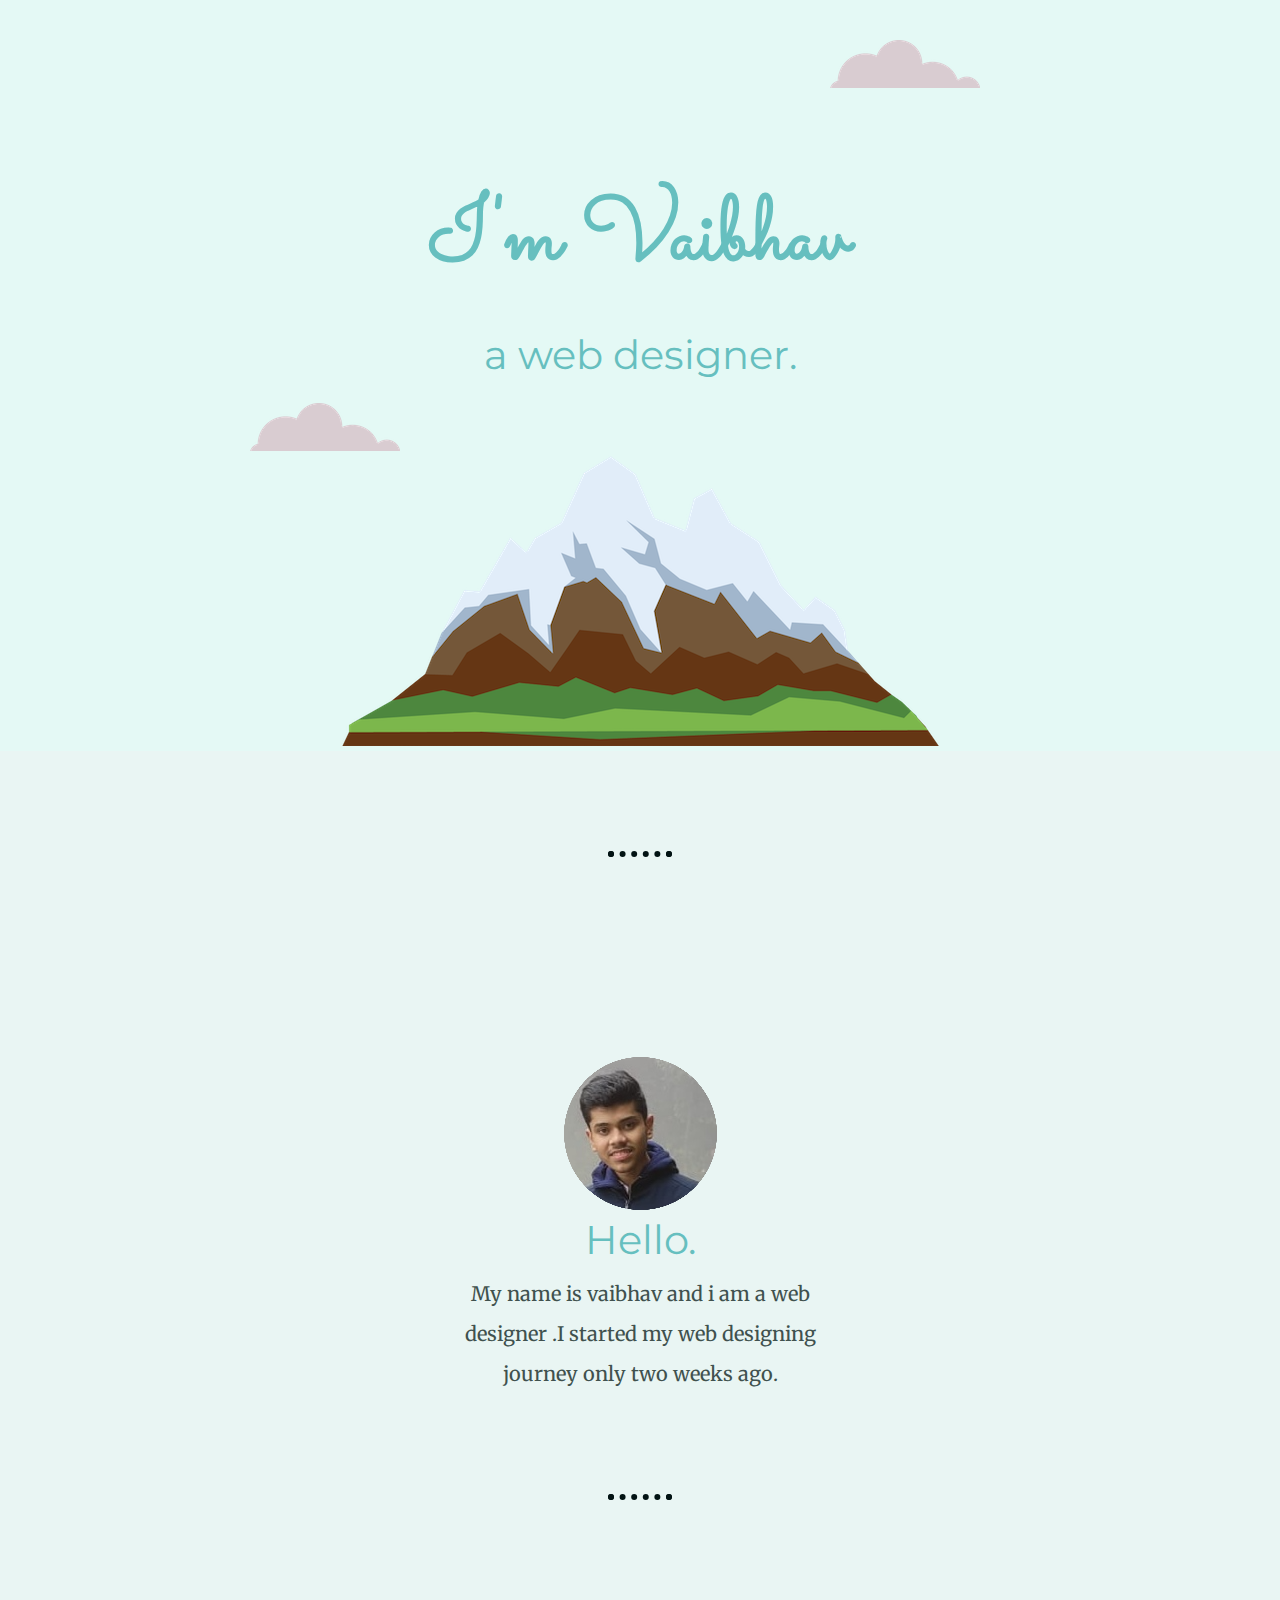
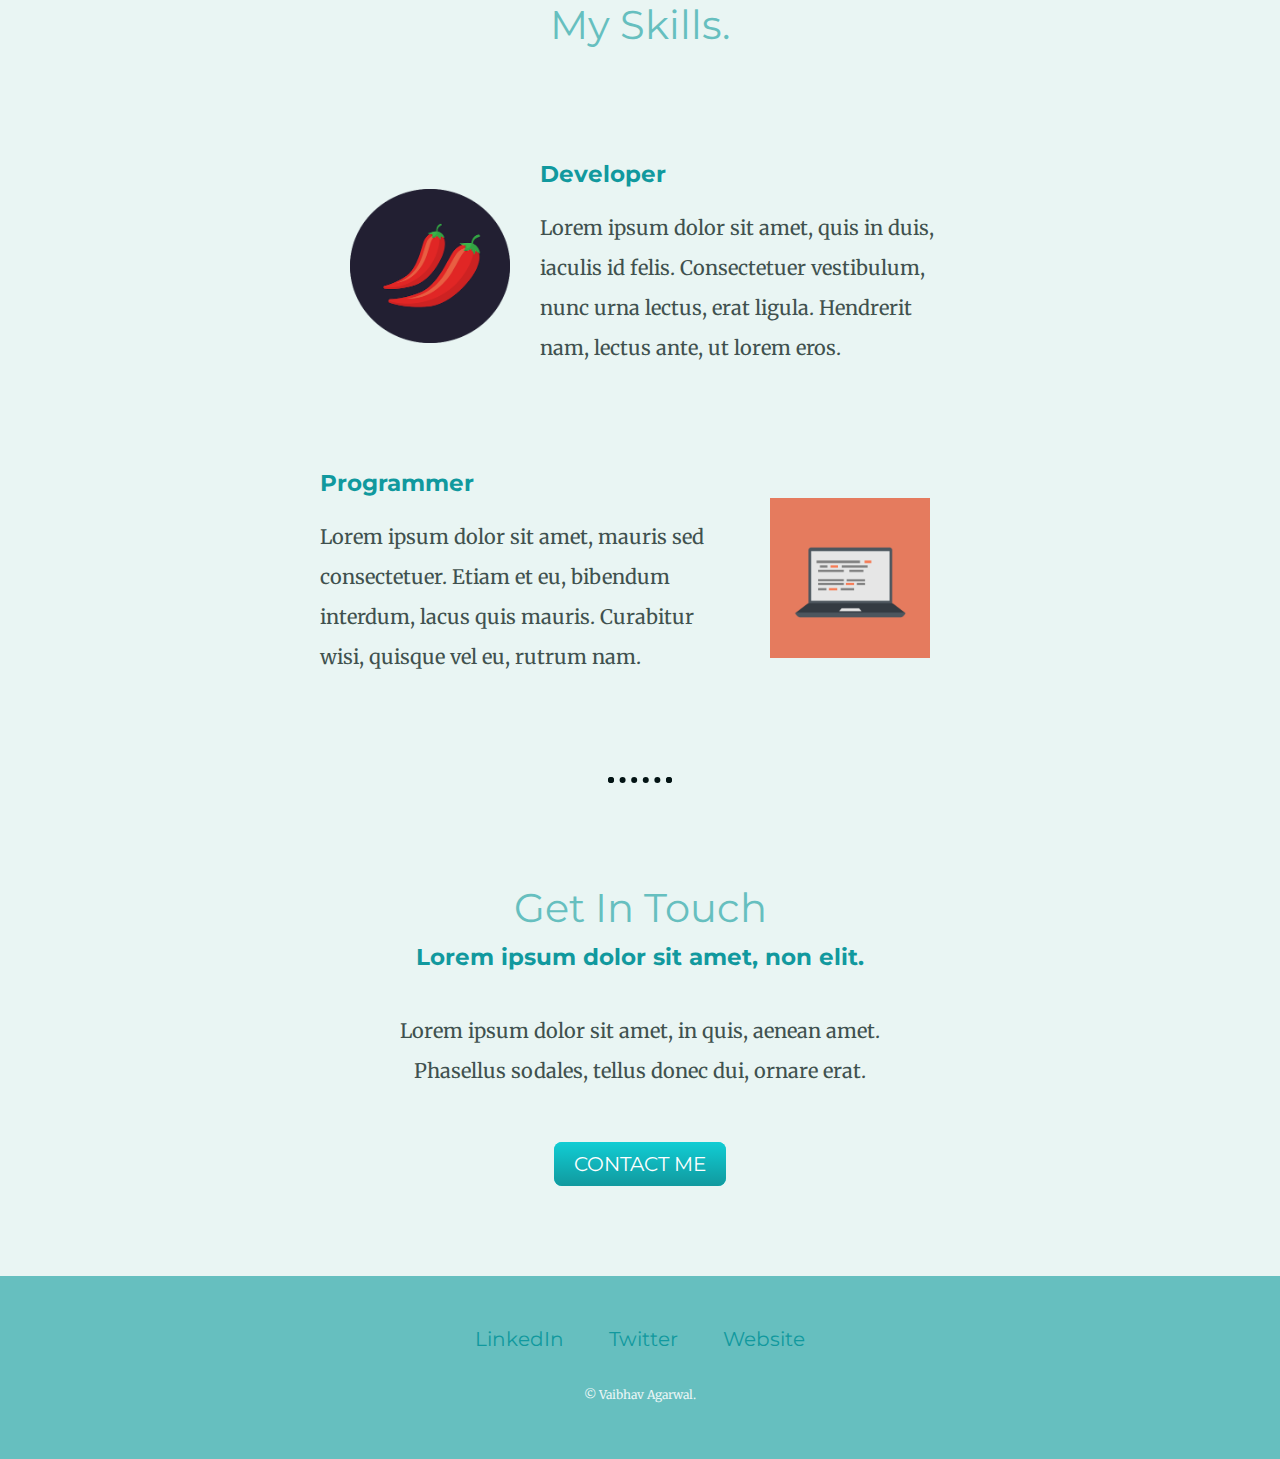
<file: index.html>
<!DOCTYPE html>
<html lang="en">
<head>
    <meta charset="UTF-8">
    <title>Vaibhav Agarwal</title>
    <link rel="stylesheet" href="css/style.css">
    <link rel="icon" href="favicon (1).ico">
    <link rel="preconnect" href="https://fonts.googleapis.com">
    <link rel="preconnect" href="https://fonts.gstatic.com" crossorigin>
    <link href="https://fonts.googleapis.com/css2?family=Merriweather&family=Montserrat&family=Sacramento&display=swap" rel="stylesheet"></head>
<body>
    <div class="first">
        <img class="top-cloud" src="images/cloud.png" alt="">
        <h1>I'm Vaibhav</h1>
        <h2>a web designer.</h2>
    <img class="bottom-cloud" src="images/cloud.png" alt="could image">
    <img src="images/mountain.png" alt="">
    </div>
    <hr>
    <div class="second">
        <div class="profile">
          <img class="img1" src="images/vaibhav.png" alt="">
          <h2>Hello.</h2>
          <p class="intro">My name is vaibhav and i am a web designer .I started my web designing journey only two weeks ago.</p>
        </div>
        <hr>
        <div class="skills">
          <h2>My Skills.</h2>
          <div class="skill-row">
            <img class="img2"  src="images/chillies.png" alt="">
            <h3>Developer</h3>
            <p>Lorem ipsum dolor sit amet, quis in duis, iaculis id felis. Consectetuer vestibulum, nunc urna lectus, erat ligula. Hendrerit nam, lectus ante, ut lorem eros.</p>
          </div>
          <div class="skill-row">
            <img class="img3" src="images/computer.png" alt="">
            <h3>Programmer</h3>
            <p>Lorem ipsum dolor sit amet, mauris sed consectetuer. Etiam et eu, bibendum interdum, lacus quis mauris. Curabitur wisi, quisque vel eu, rutrum nam.</p>
          </div>
        </div>
        <hr>
        <div class="contact-me">
          <h2>Get In Touch</h2>
          <h3>Lorem ipsum dolor sit amet, non elit.</h3>
          <p class="contact">Lorem ipsum dolor sit amet, in quis, aenean amet. Phasellus sodales, tellus donec dui, ornare erat.</p>
          <a class="btn" href="mailto:vaibhavagarwal925@gmail.com">CONTACT ME</a>
        </div>
      </div>
      
      
      <div class="third">
        <a class="footer-link" href="https://www.linkedin.com/">LinkedIn</a>
        <a class="footer-link" href="https://twitter.com/">Twitter</a>
        <a class="footer-link" href="https://www.appbrewery.co/">Website</a>
        <p class="copyright">© Vaibhav Agarwal.</p>
      </div>
</body>
</html>
</file>
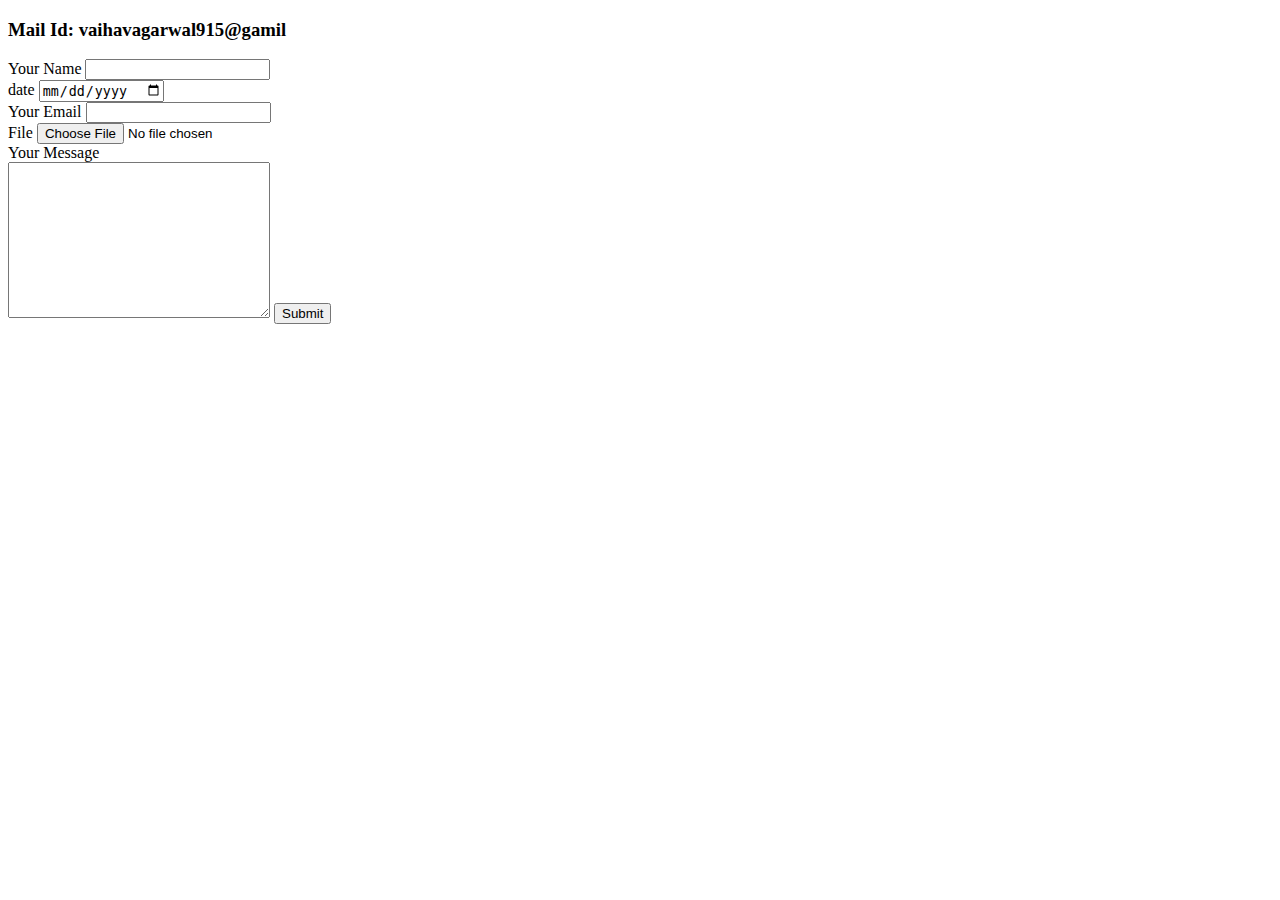
<file: contact.html>
<!DOCTYPE html>
<html lang="en">
<head>
    <meta charset="UTF-8">
    <title>CONTACT DETAILS</title>
</head>
<body>
    <h3>Mail Id: vaihavagarwal915@gamil</h3> 
</body>
<form class="" action="mailto:info@agarwalamankanha1453.com method="post" enctype="text/plain">
    <label>Your Name</label>
    <input type="text"><br>
    <label>date</label>
    <input type="date"><br>
    <label>Your Email</label>
    <input type="email"><br>
    <label>File</label>
    <input type="file"><br>
    <label>Your Message</label><br>
    <textarea rows="10" cols="30"></textarea>
    <input type="submit">
</form>
</html>
</file>
<file: css/style.css>
body{
    color: #40514E;
    margin: 0;
    text-align: center;
    font-family: 'Merriweather',serif;
    background-color:#e9f5f3 ;
    font-size: 20px;
}
h1{
    margin: 0;
    font-family: 'Sacramento',cursive;
    margin:50px auto 0 auto ;
    font-size: 90px;
    color: #66BFBF;
    line-height: 2;
}
h2{
    margin: 0;
    font-family: 'Montserrat',sans-serif;
font-size: 40px;
color: #66BFBF;
font-weight: normal;
padding-bottom: 10px;
}
h3{
    margin: 0;
    font-family: 'Montserrat',sans-serif;
    color: #11999E;
}
p{
    line-height: 2;
}
hr{
    border: dotted #021313 6px;
     border-bottom: none;
     width: 4%;
     margin: 100px auto;
}
a{
    color: #11999E;
    font-family: 'Montserrat', sans-serif;
    margin: 10px 20px ;
    text-decoration: none;
}
a:hover{
   color: #EAF6F6; 
}
.skill-row{
    width: 50%;
    margin: 100px auto 100px auto;
    text-align: left;
}
.intro{
    width: 30%;
    margin: auto;
}
.contact {
    width: 40%;
    margin: 40px auto 60px;
}
.copyright{
    color: #EAF6F6;
    font-size: 0.75rem;
    padding: 20px 0;
}
.img2{
    width: 25%;
    float: left;
    margin: 30px;
}
.img3{
    width: 25%;
    float: right;
margin: 30px;
}
.first{
    background-color: #E4F9F5;
    position: relative;
padding-top: 100px ;
}
.second{
    padding: 100px 0;
}
.third{
    background-color: #66BFBF ;
    padding: 50px 0 20px;
}
.top-cloud{
    position: absolute;
    right: 300px;
    top: 40px;
}
.bottom-cloud{
    position: absolute;
    left: 250px;
    bottom: 300px;
}
a{
    color: #11999E;
}
.btn {
    background: #11cdd4;
    background-image: -webkit-linear-gradient(top, #11cdd4, #11999e);
    background-image: -moz-linear-gradient(top, #11cdd4, #11999e);
    background-image: -ms-linear-gradient(top, #11cdd4, #11999e);
    background-image: -o-linear-gradient(top, #11cdd4, #11999e);
    background-image: linear-gradient(to bottom, #11cdd4, #11999e);
    -webkit-border-radius: 8;
    -moz-border-radius: 8;
    border-radius: 8px;
    font-family: 'Montserrat',sans-serif;
    color: #ffffff;
    font-size: 20px;
    padding: 10px 20px 10px 20px;
    text-decoration: none;
  }
  
  .btn:hover {
    background: #30e3cb;
    background-image: -webkit-linear-gradient(top, #30e3cb, #2bc4ad);
    background-image: -moz-linear-gradient(top, #30e3cb, #2bc4ad);
    background-image: -ms-linear-gradient(top, #30e3cb, #2bc4ad);
    background-image: -o-linear-gradient(top, #30e3cb, #2bc4ad);
    background-image: linear-gradient(to bottom, #30e3cb, #2bc4ad);
    text-decoration: none;
  }
</file>
